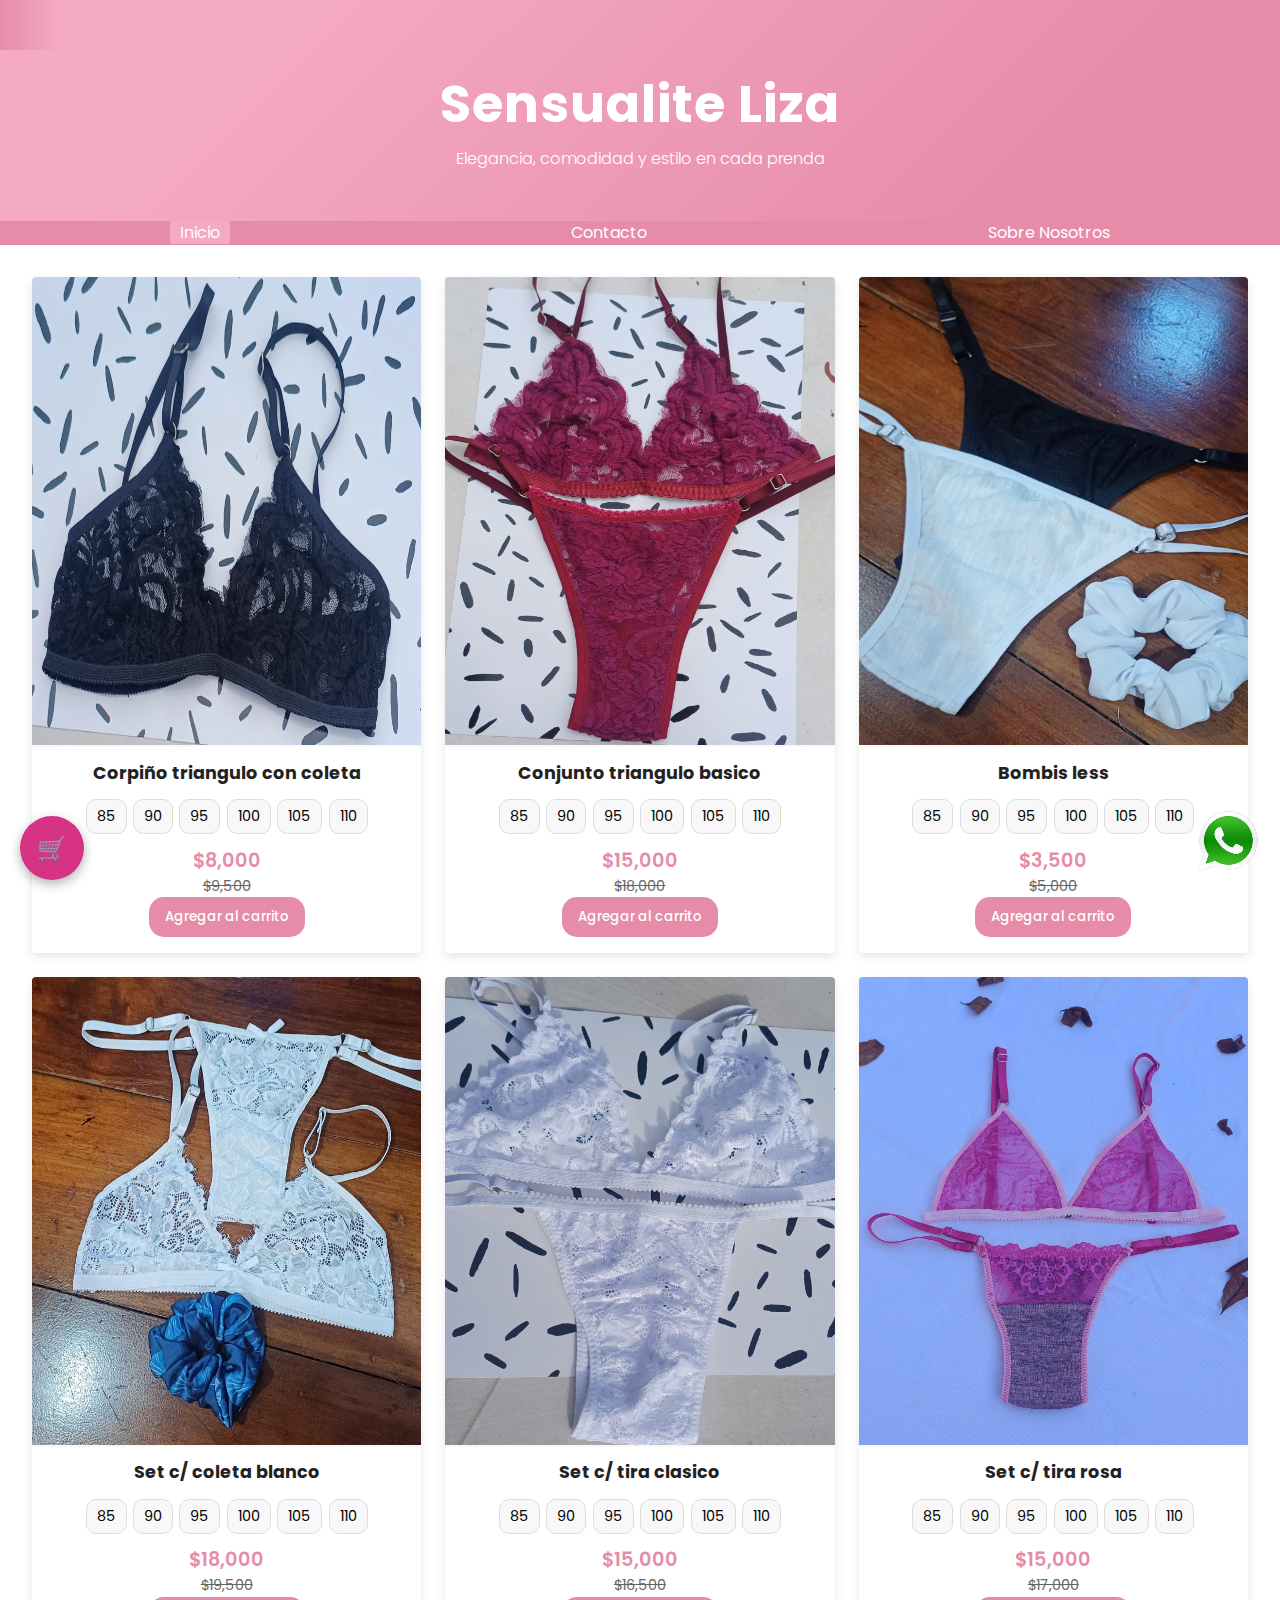
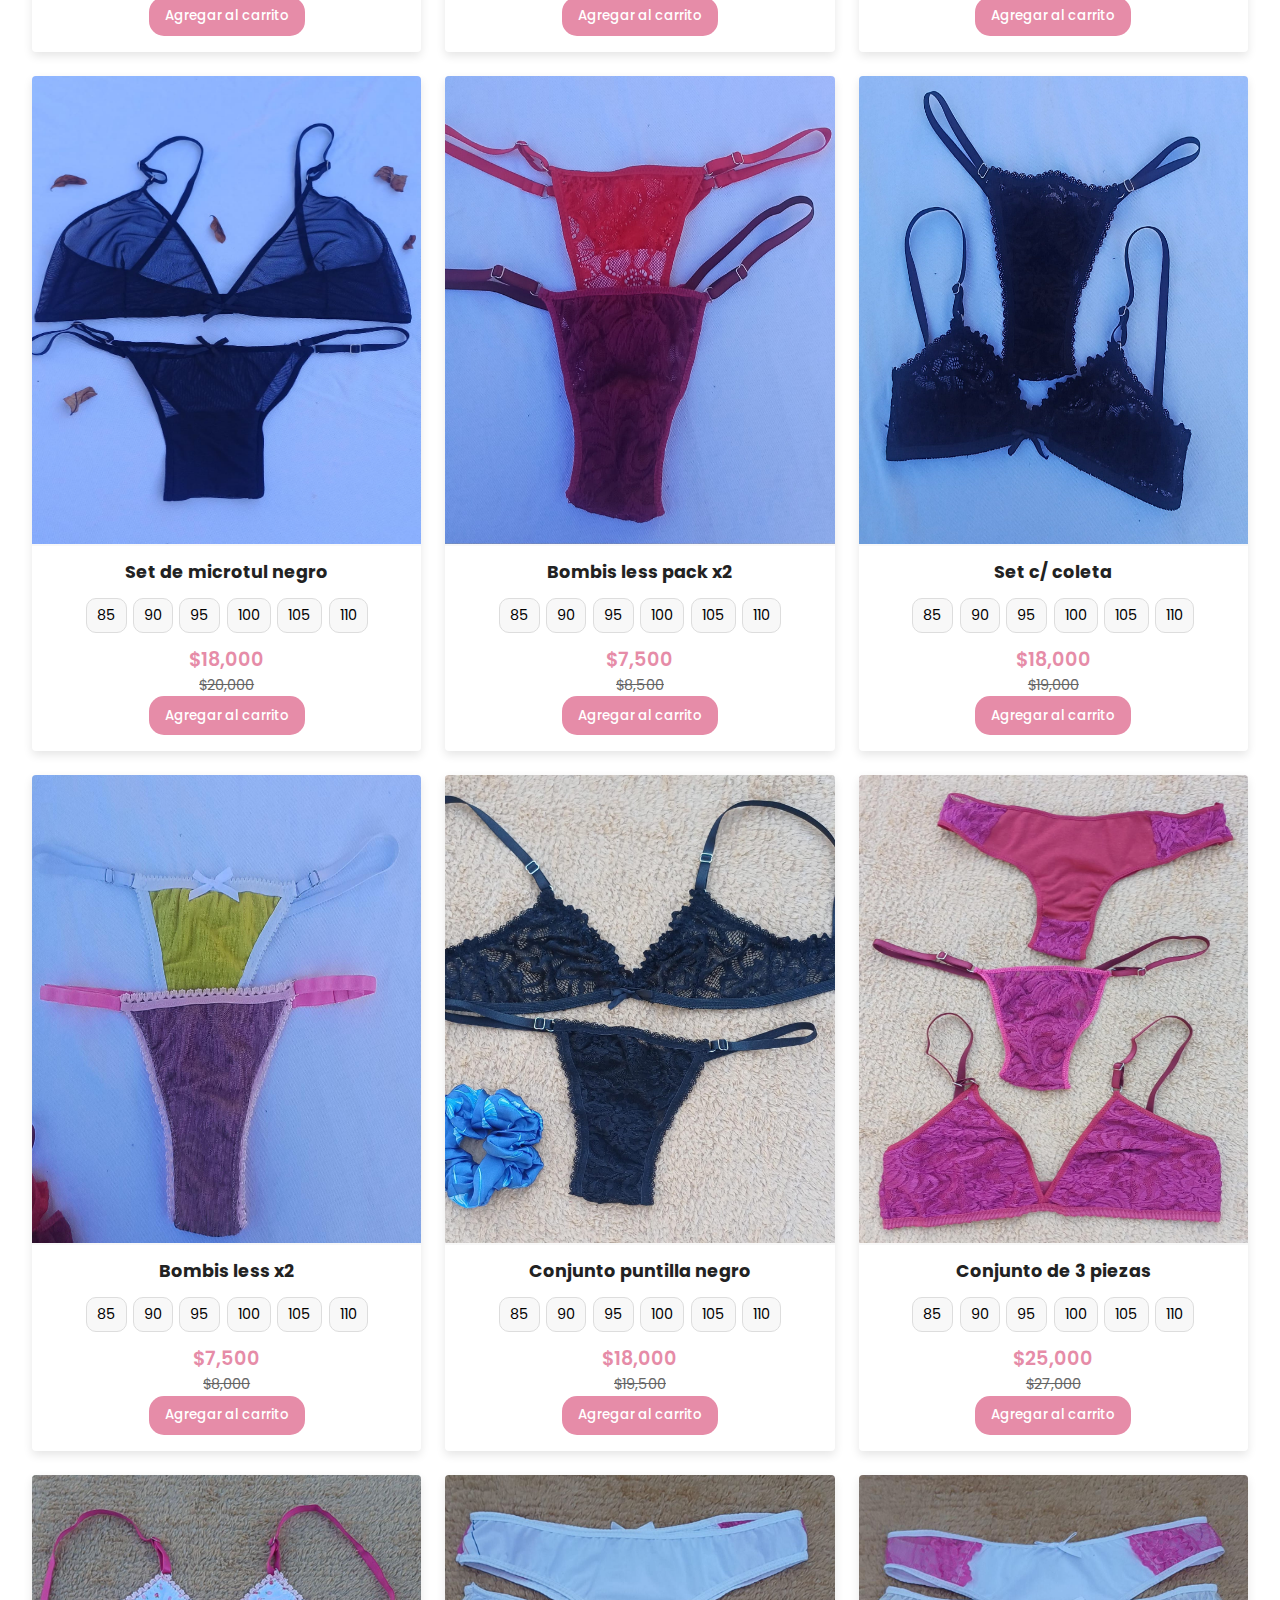
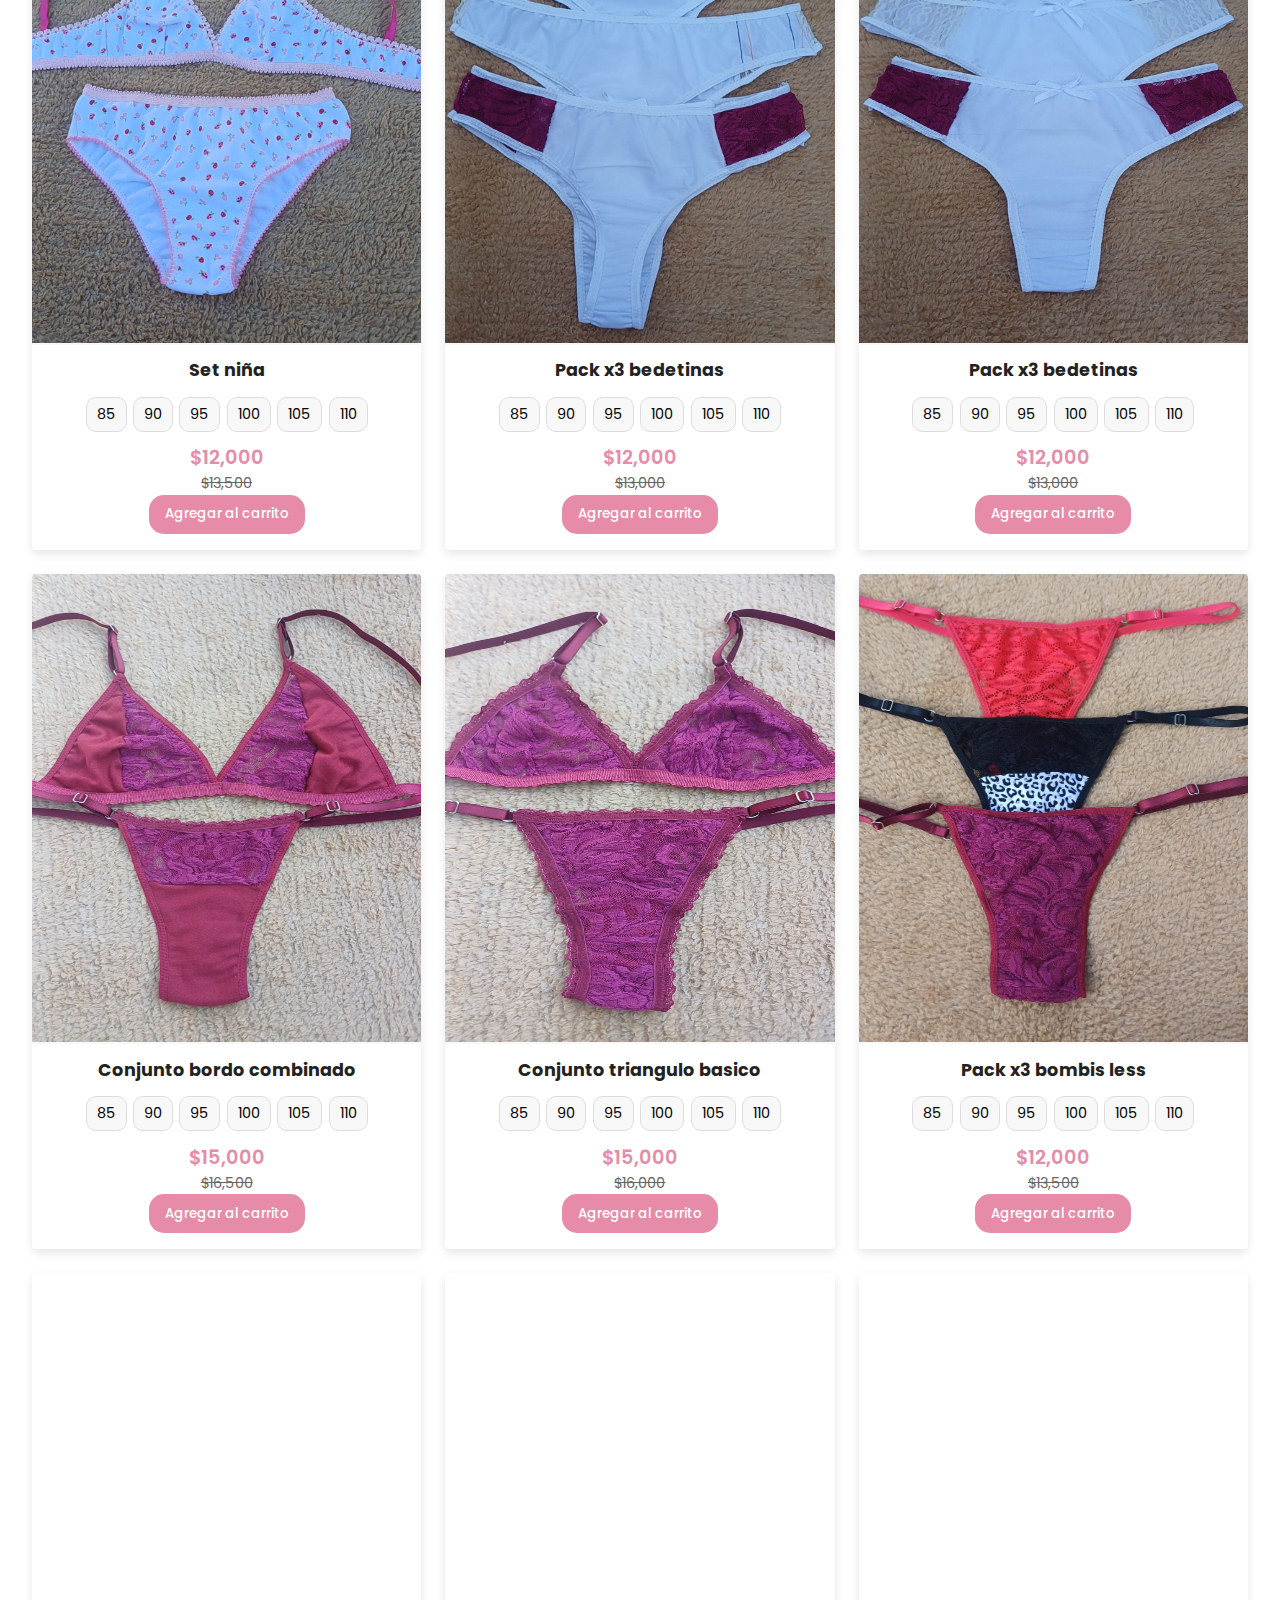
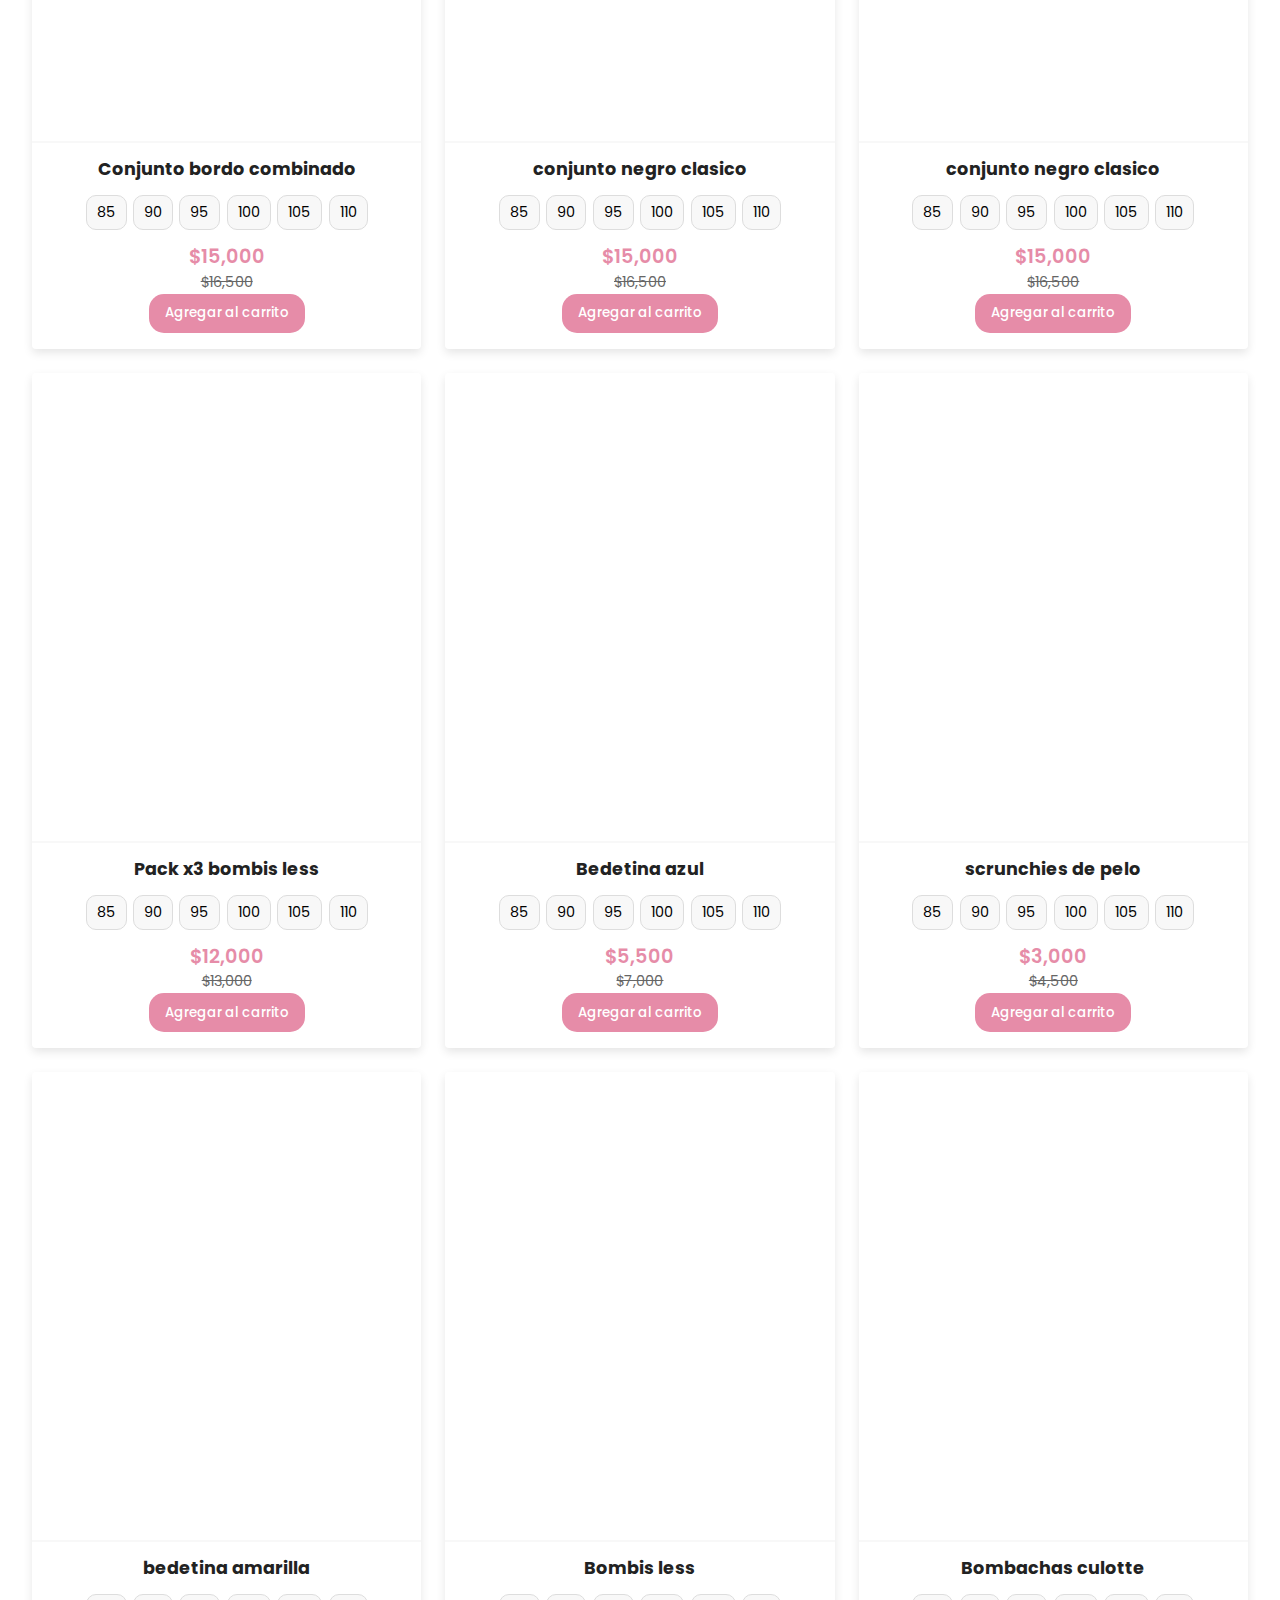
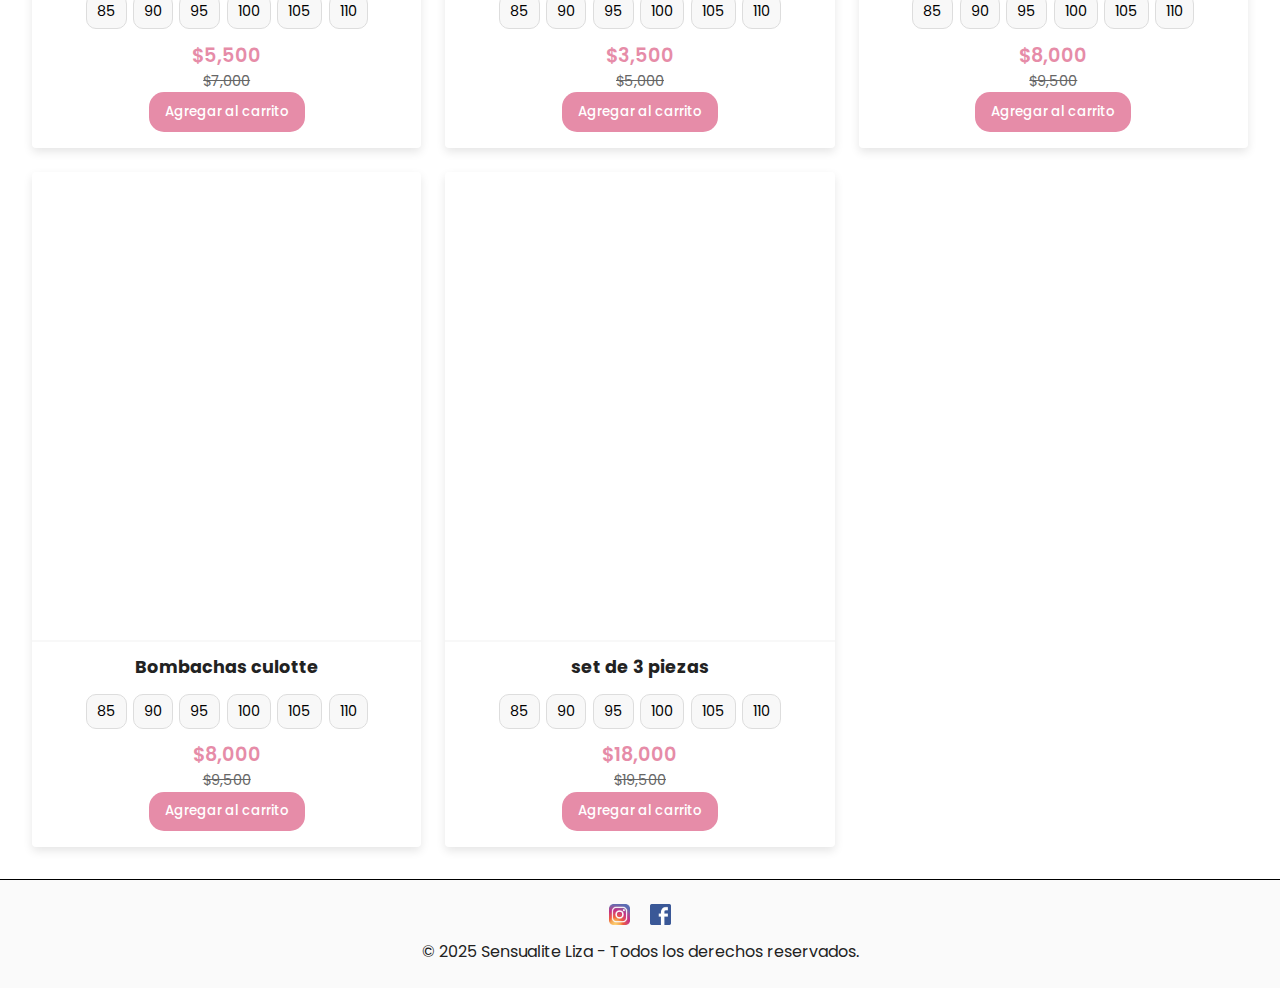
<file: index.html>
<!DOCTYPE html>
<html lang="es">
<head>
  <meta charset="UTF-8" />
  <meta name="viewport" content="width=device-width, initial-scale=1.0" />
  <meta name="description" content="Lencería femenina elegante, cómoda y sensual. Descubrí conjuntos exclusivos, encaje de calidad y promociones especiales.">
  <meta name="keywords" content="lencería, conjuntos, ropa interior, encaje, mujeres, sexy, puntilla, LizLenceria, Argentina">
  <meta name="author" content="LizLenceria">
  <meta property="og:title" content="LizLenceria - Conjuntos de Lencería Exclusivos">
  <meta property="og:description" content="Conjuntos de lencería únicos, elegantes y cómodos. Envíos a todo el país.">
  <meta property="og:image" content="assets/img1.png">
  <meta property="og:type" content="website">
  <meta name="robots" content="index, follow">
  <title>Sensualite Liz</title>
  <meta name="description" content="Somos fabricantes de lencería artesanal y bikinis a medida. Prendas exclusivas, talles personalizados desde el 85, diseños únicos y envíos a todo el país. Calidad, estilo y comodidad en cada detalle.">
  <link rel="stylesheet" href="./css/styles.css">
  <link rel="icon" href="./logolenceria.ico" type="image/png">
  
  <!-- META SEO GENERAL -->
  <meta name="description" content="Fabricamos lencería artesanal y bikinis a medida. Diseños exclusivos, talles personalizados desde el 85, calidad y confort. Envíos a todo el país.">
  <meta name="keywords" content="lencería artesanal, bikinis a medida, ropa interior personalizada, fabricantes de lencería, talles grandes, talles personalizados, ropa interior femenina, venta online de lencería, bikinis Argentina">
  <meta name="robots" content="index, follow">

  <!-- OPEN GRAPH (para redes sociales) -->
  <meta property="og:title" content="Lencería artesanal y bikinis a medida | Fabricantes exclusivos">
  <meta property="og:description" content="Somos fabricantes de lencería y bikinis personalizados, con talles a medida y envíos a todo el país. Diseños únicos, calidad y estilo.">
  <meta property="og:image" content="">
  <meta property="og:url" content="">
  <meta property="og:type" content="website">
  <meta property="og:locale" content="es_AR">
  
  <!-- TWITTER CARD -->
  <meta name="twitter:card" content="summary_large_image">
  <meta name="twitter:title" content="Lencería artesanal y bikinis a medida | Fabricantes exclusivos">
  <meta name="twitter:description" content="Lencería y bikinis a medida, talles personalizados y envíos a todo el país. Prendas únicas y exclusivas.">
  <meta name="twitter:image" content="">

</head>
<body>

  <header>
    <p class="carrusel" id="carrusel">
      <span> ¡ Compra mínima $30.000 ! 🚚 Envíos a todo el país 🇦🇷 ¡ Compra mínima $30.000 ! 🚚 Envíos a todo el país 🇦🇷 ¡ Compra mínima $30.000 ! 🚚 Envíos a todo el país 🇦🇷</span>
    </p>
    <h1>Sensualite Liza</h1>
    <p class="slogan">Elegancia, comodidad y estilo en cada prenda</p>
    
    <div class="navbarNav">
            <ul class="navbar-nav">
              <li class="nav-item">
                <a href="index.html" class="active">Inicio</a>
              </li>
              <li class="nav-item">
                <a href="./pages/contacto.html">Contacto</a>
              </li>
              <li class="nav-item">
                <a href="./pages/sobrenosotros.html">Sobre Nosotros</a>
              </li>
            </ul>
    </div>
  </header>

  <main>
    <section class="galeria" id="galeria">
      <!-- Productos generados dinámicamente -->
    </section>
  </main>

  <!-- Modal / Lightbox -->
<div id="lightbox" class="lightbox">
  <span class="cerrar">&times;</span>
  <img class="lightbox-img" id="lightbox-img" alt="Imagen ampliada">
</div>


  <footer>
    <div class="footer-links">
      <a href="https://www.instagram.com/liza.ventas?igsh=bHFldnB3dDNsbWlu" target="_blank" rel="noopener noreferrer">
        <img class="instagram redes" src="./assets/instagram.png" alt="instagram">
      </a>
      <a href="https://www.facebook.com/share/1BhSEX78n6/" target="_blank" rel="noopener noreferrer">
        <img class="facebook redes" src="./assets/facebook.png" alt="facebook">
      </a>
    </div>
    <p>&copy; 2025 Sensualite Liza - Todos los derechos reservados.</p>
  </footer>

  <!-- Botón flotante WhatsApp -->
  <a href="https://wa.me/+5491128506149" class="whatsapp-float" target="_blank" aria-label="Chat por WhatsApp con LizLenceria">
    <img src="./assets/whatsapp.png" alt="WhatsApp">
  </a>

  <!-- Ventana del carrito -->
<div id="carrito" class="carrito oculto">
  <h2>🛍️ Tu pedido</h2>
  <ul id="lista-carrito"></ul>
  
  <div class="carrito-total">
    <p>Total: <span id="total">$0</span></p>
  </div>

  <div class="carrito-opciones">
    <button id="vaciar-carrito" class="btn-vaciar">Vaciar</button>
    <button id="confirmar-pedido" class="btn-confirmar">Confirmar pedido</button>
  </div>

  <span id="cerrar-carrito" class="cerrar-carrito">&times;</span>
</div>

<!-- Ventana de confirmación -->
<div id="ventana-confirmacion" class="carrito oculto">
  <h2>💳 Confirmar pedido</h2>
  
  <div class="resumen-pedido" id="resumen-pedido"></div>
  
  <label for="nombre">Nombre y apellido:</label>
  <input type="text" id="nombre" placeholder="Tu nombre completo">

  <label for="telefono">WhatsApp:</label>
  <input type="text" id="telefono" placeholder="Ej: 11 2345-6789">

  <p>Forma de pago:</p>
  <div class="formas-pago">
    <button class="pago-btn" data-pago="Efectivo">💵 Efectivo</button>
    <button class="pago-btn" data-pago="Transferencia">🏦 Transferencia</button>
    <button class="pago-btn" data-pago="Tarjeta">💳 Tarjeta</button>
    <button class="pago-btn" data-pago="MercadoPago">📱 Mercado Pago</button>
  </div>

  <div class="confirmacion-botones">
    <button id="enviar-pedido" class="btn-confirmar">Enviar pedido</button>
    <button id="cancelar-pedido" class="btn-vaciar">Cancelar</button>
  </div>

  <span id="cerrar-confirmacion" class="cerrar-carrito">&times;</span>
</div>

<!-- Mensaje de confirmación -->
<div id="mensaje-confirmacion" class="mensaje-confirmacion oculto">
  ✅ ¡Pedido confirmado! Te contactaremos por WhatsApp 📲
</div>

<!-- Botón flotante para abrir el carrito -->
<button id="abrir-carrito" class="boton-carrito">
  🛒
</button>


  <script src="./js/scripts.js"></script>
</body>
</html>
</file>
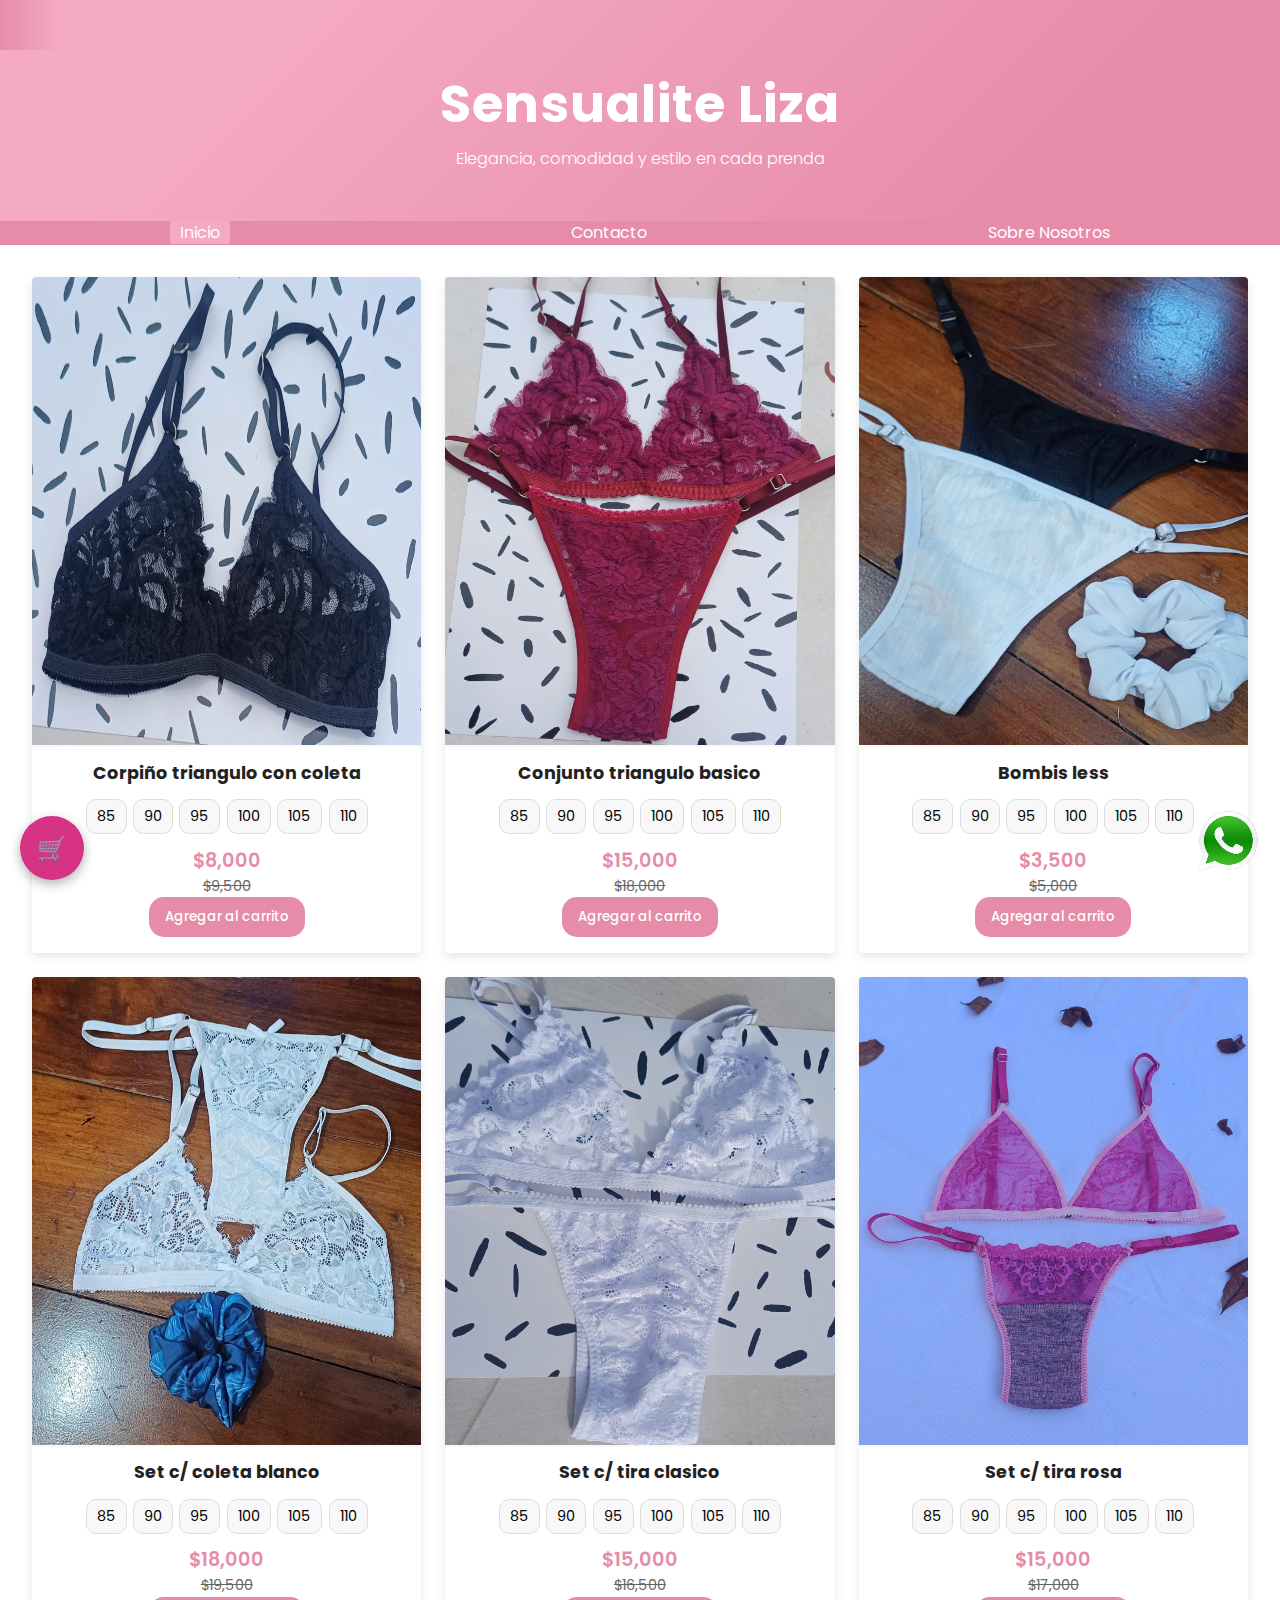
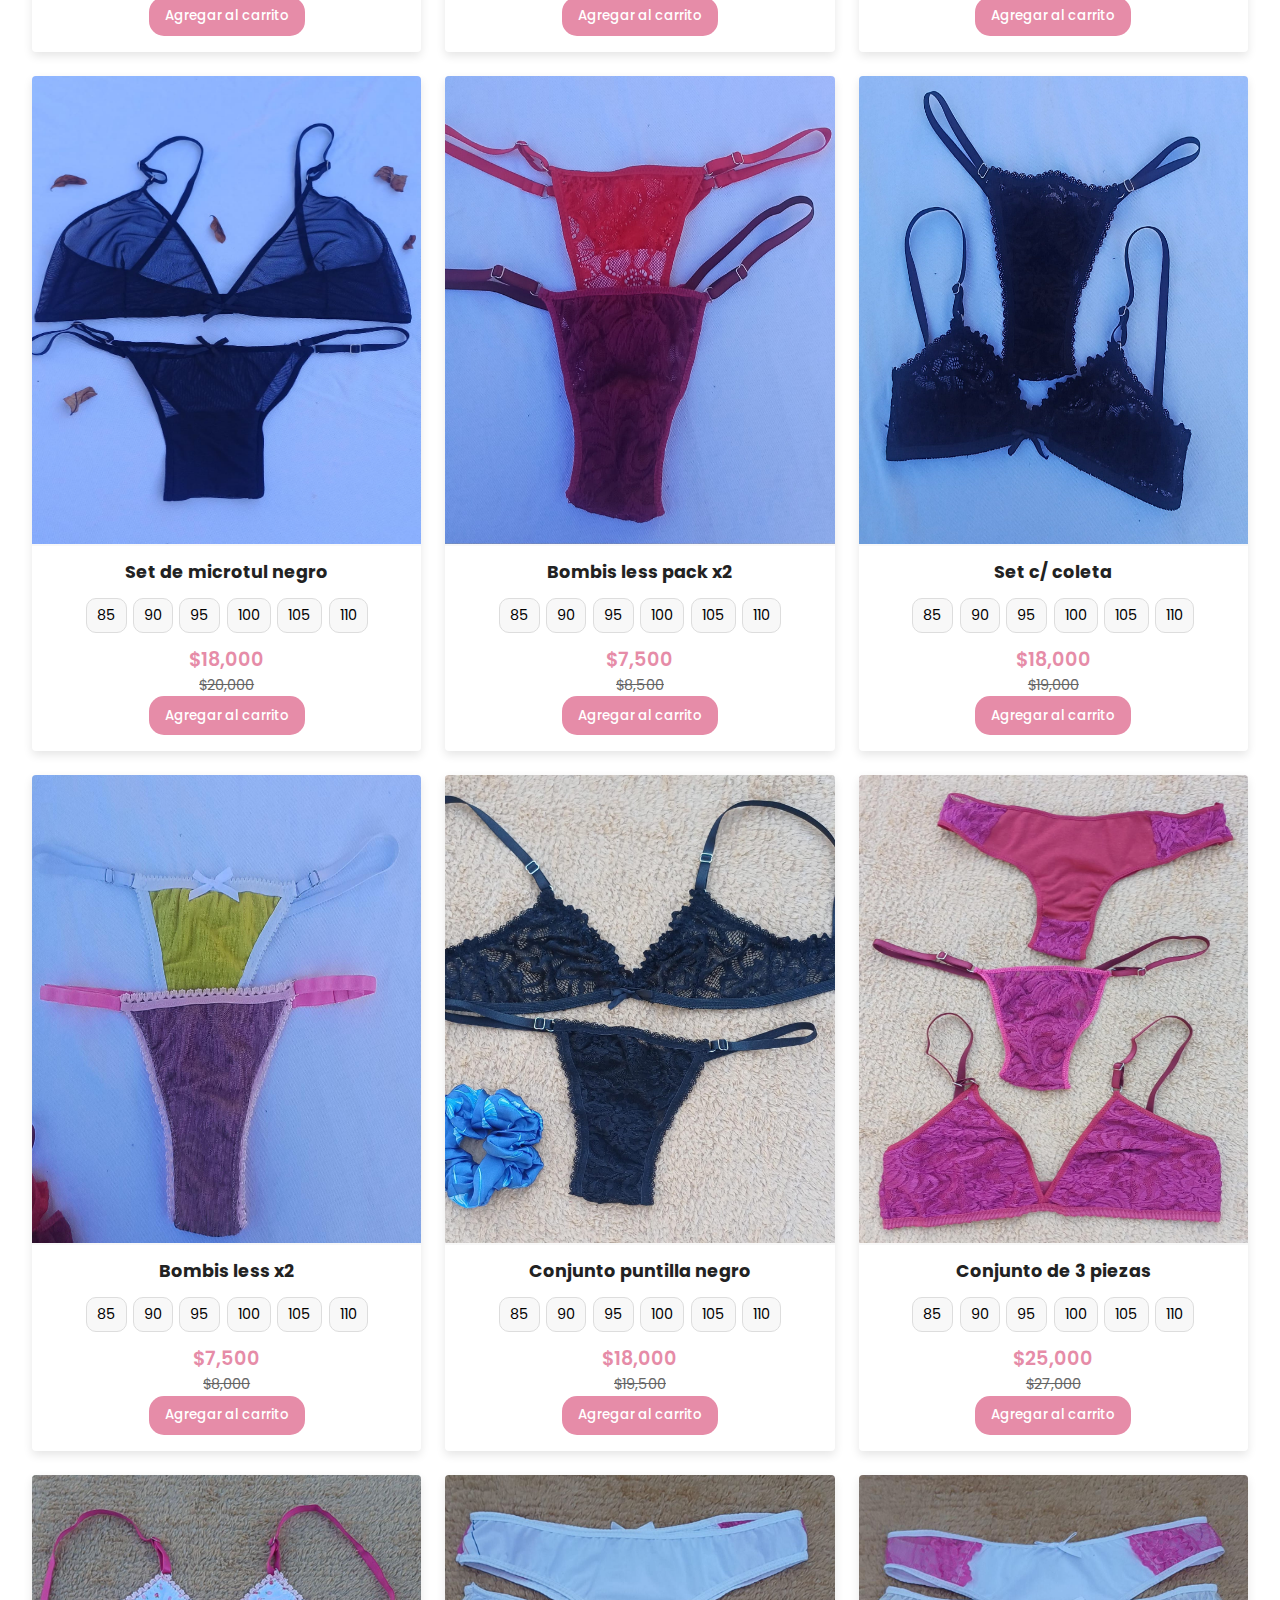
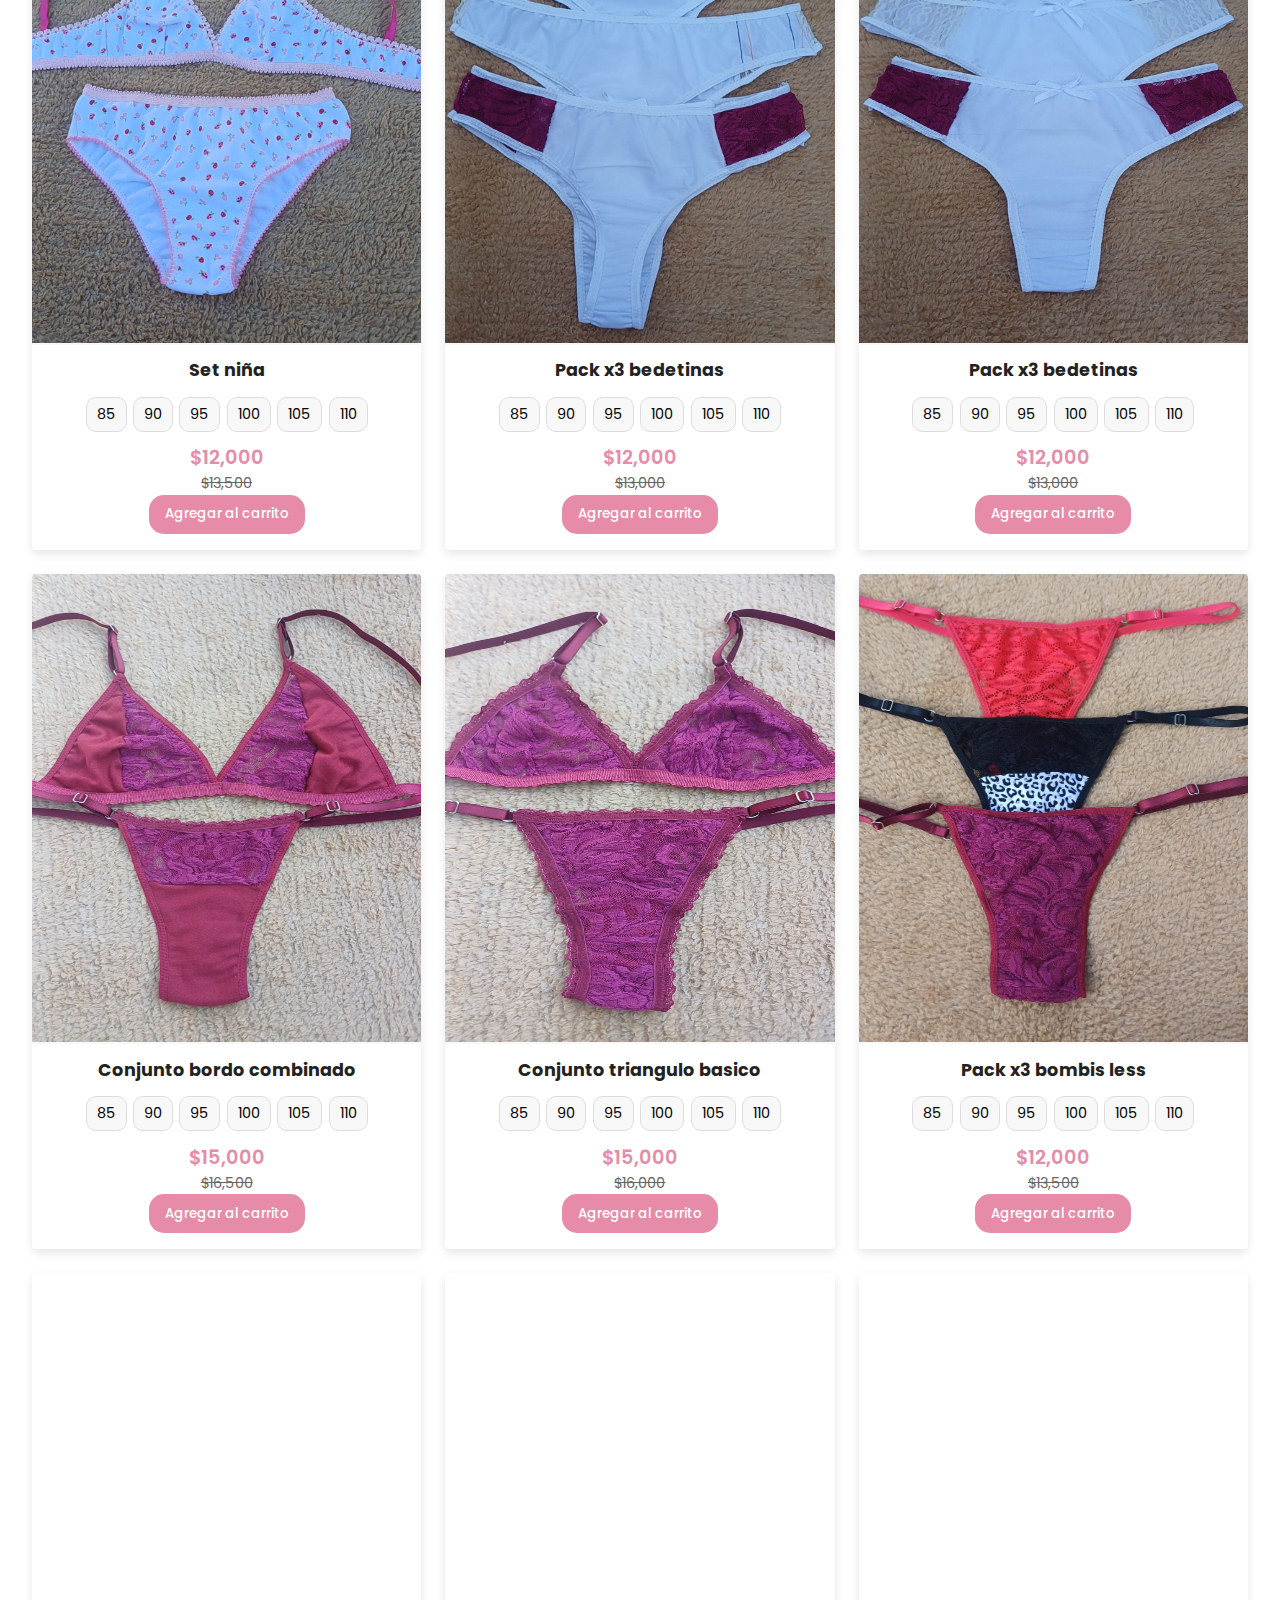
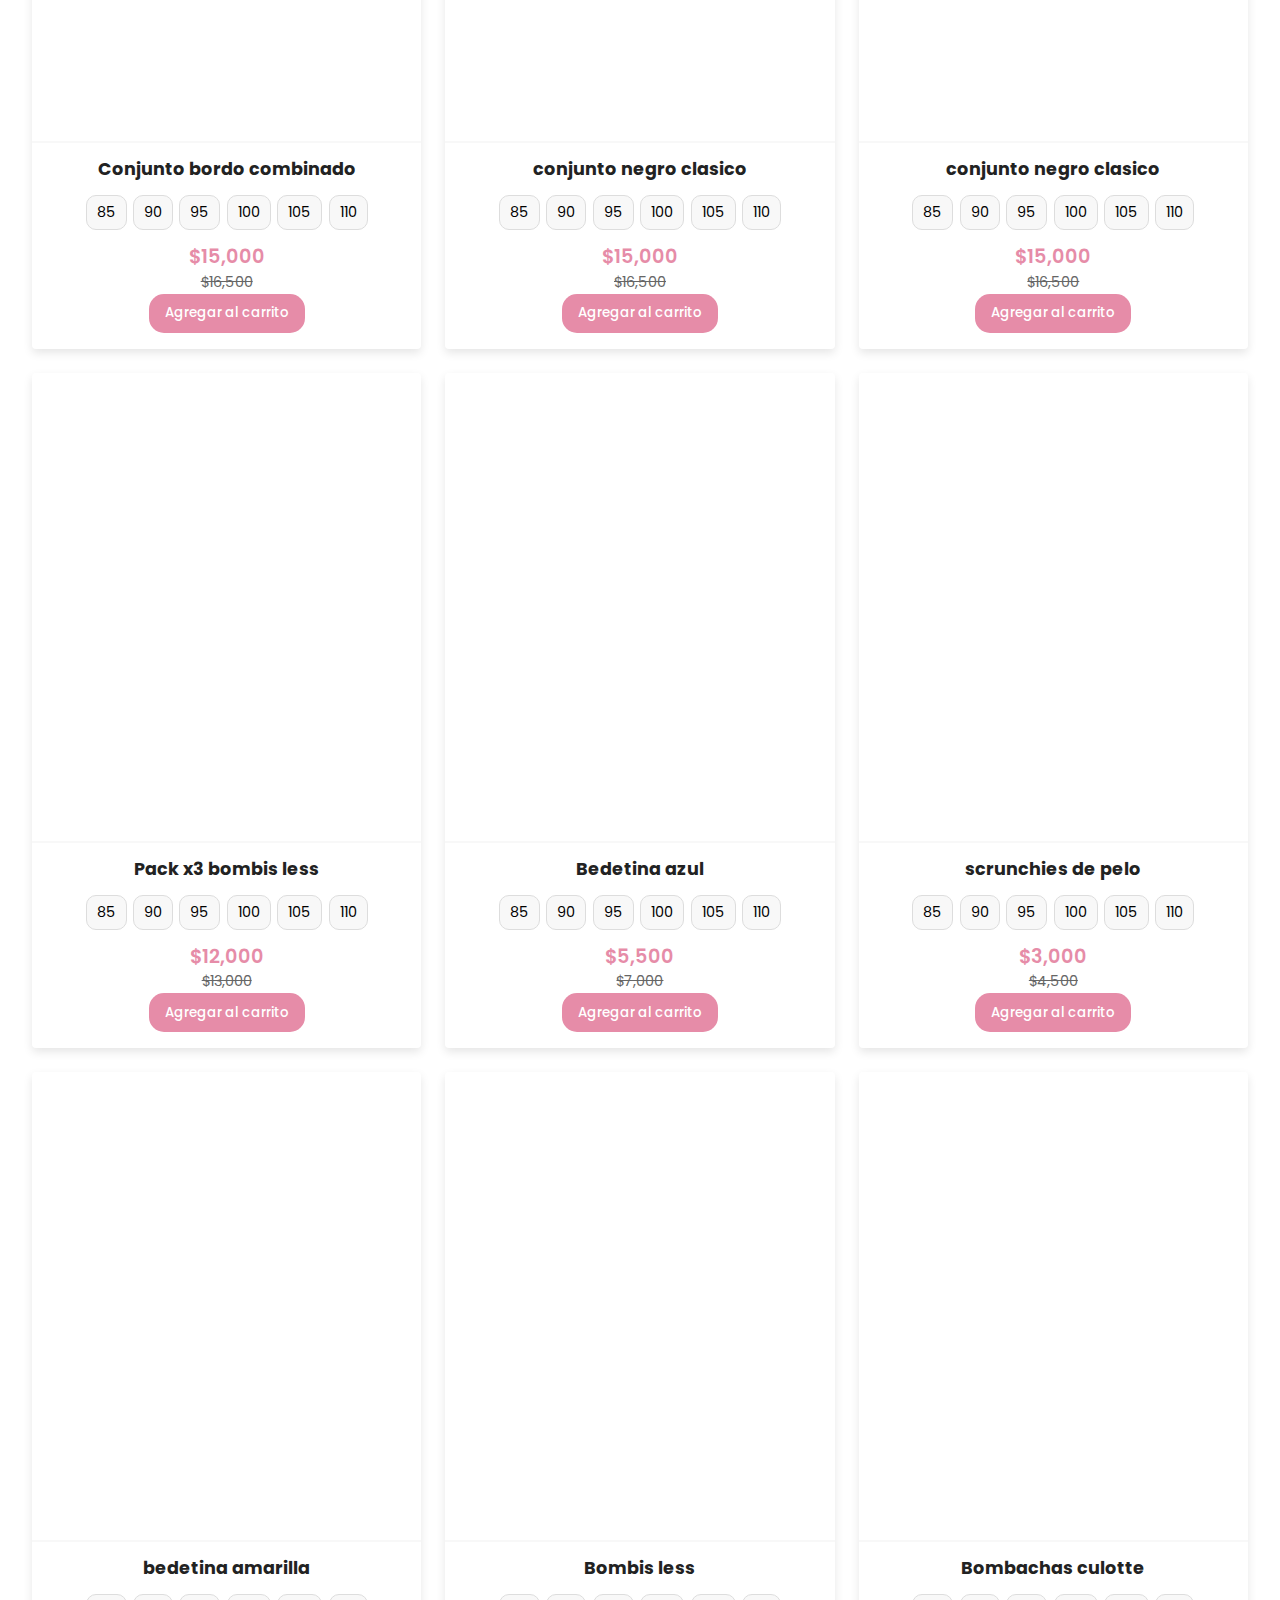
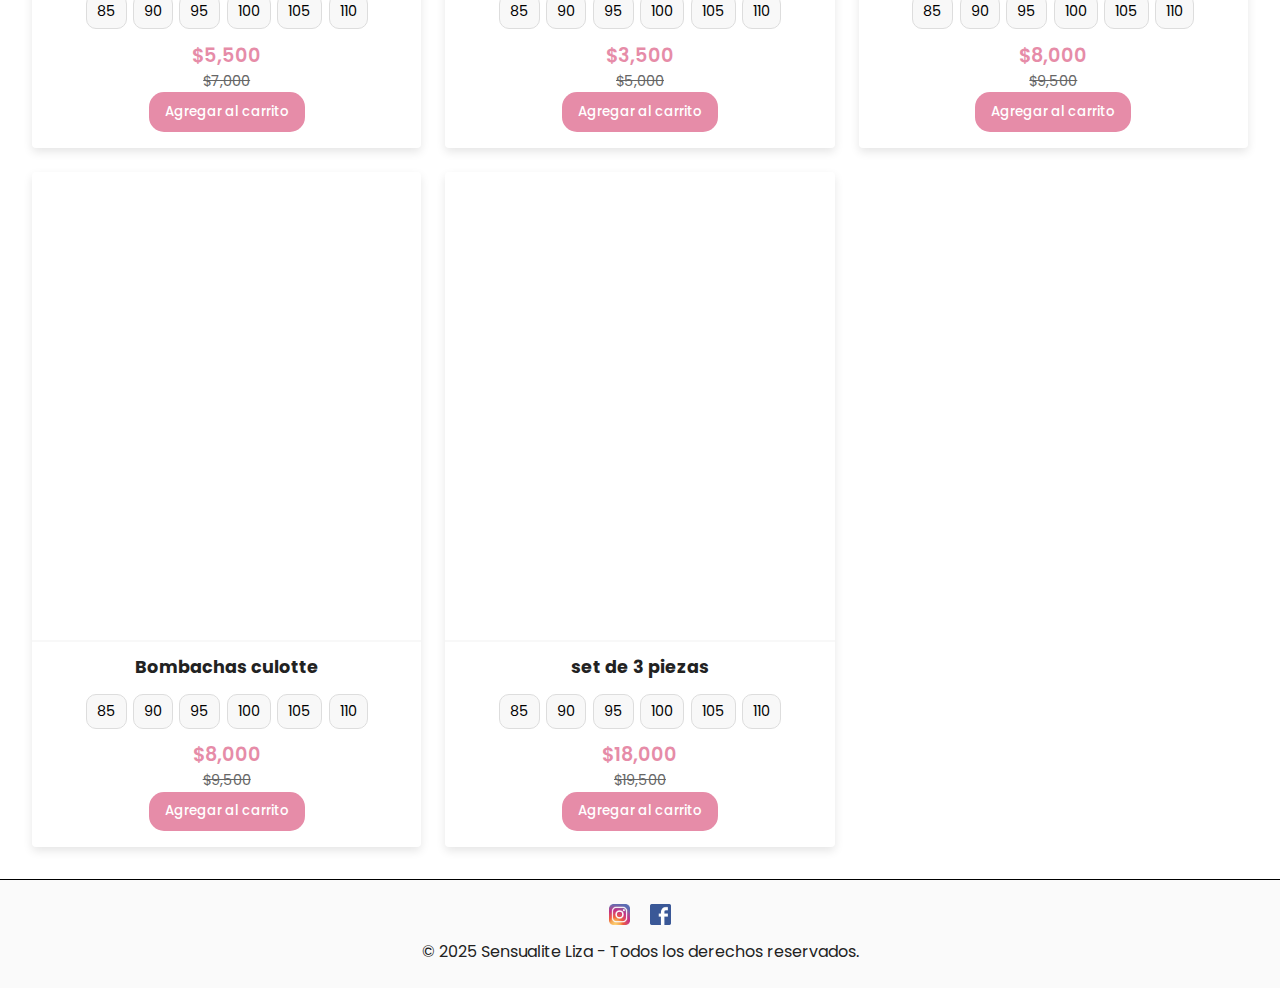
<file: pages/index.html>
<!DOCTYPE html>
<html lang="es">
<head>
  <meta charset="UTF-8" />
  <meta name="viewport" content="width=device-width, initial-scale=1.0" />
  <meta name="description" content="Lencería femenina elegante, cómoda y sensual. Descubrí conjuntos exclusivos, encaje de calidad y promociones especiales.">
  <meta name="keywords" content="lencería, conjuntos, ropa interior, encaje, mujeres, sexy, puntilla, LizLenceria, Argentina">
  <meta name="author" content="LizLenceria">
  <meta property="og:title" content="LizLenceria - Conjuntos de Lencería Exclusivos">
  <meta property="og:description" content="Conjuntos de lencería únicos, elegantes y cómodos. Envíos a todo el país.">
  <meta property="og:image" content="assets/img1.png">
  <meta property="og:type" content="website">
  <meta name="robots" content="index, follow">
  <title>Sensualite Liz</title>
  <meta name="description" content="Somos fabricantes de lencería artesanal y bikinis a medida. Prendas exclusivas, talles personalizados desde el 85, diseños únicos y envíos a todo el país. Calidad, estilo y comodidad en cada detalle.">
  <link rel="stylesheet" href="../css/styles.css" />
  <link rel="icon" href="../logolenceria.ico" type="image/png">

  <!-- META SEO GENERAL -->
  <meta name="description" content="Fabricamos lencería artesanal y bikinis a medida. Diseños exclusivos, talles personalizados desde el 85, calidad y confort. Envíos a todo el país.">
  <meta name="keywords" content="lencería artesanal, bikinis a medida, ropa interior personalizada, fabricantes de lencería, talles grandes, talles personalizados, ropa interior femenina, venta online de lencería, bikinis Argentina">
  <meta name="robots" content="index, follow">

  <!-- OPEN GRAPH (para redes sociales) -->
  <meta property="og:title" content="Lencería artesanal y bikinis a medida | Fabricantes exclusivos">
  <meta property="og:description" content="Somos fabricantes de lencería y bikinis personalizados, con talles a medida y envíos a todo el país. Diseños únicos, calidad y estilo.">
  <meta property="og:image" content="https://tusitio.com/imagenes/portada-lenceria.jpg"> <!-- Cambiá esta URL por una imagen de tu web -->
  <meta property="og:url" content="https://tusitio.com">
  <meta property="og:type" content="website">
  <meta property="og:locale" content="es_AR">
  
  <!-- TWITTER CARD -->
  <meta name="twitter:card" content="summary_large_image">
  <meta name="twitter:title" content="Lencería artesanal y bikinis a medida | Fabricantes exclusivos">
  <meta name="twitter:description" content="Lencería y bikinis a medida, talles personalizados y envíos a todo el país. Prendas únicas y exclusivas.">
  <meta name="twitter:image" content="https://tusitio.com/imagenes/portada-lenceria.jpg"> <!-- misma imagen o una adaptada -->

</head>
<body>

  <header>
    <p class="carrusel" id="carrusel">
      <span> ¡ Compra mínima $30.000 ! 🚚 Envíos a todo el país 🇦🇷 ¡ Compra mínima $30.000 ! 🚚 Envíos a todo el país 🇦🇷 ¡ Compra mínima $30.000 ! 🚚 Envíos a todo el país 🇦🇷</span>
    </p>
    <h1>Sensualite Liza</h1>
    <p class="slogan">Elegancia, comodidad y estilo en cada prenda</p>
    
    <div class="navbarNav">
            <ul class="navbar-nav">
              <li class="nav-item">
                <a href=".html" class="active">Inicio</a>
              </li>
              <li class="nav-item">
                <a href="contacto.html">Contacto</a>
              </li>
              <li class="nav-item">
                <a href="sobrenosotros.html">Sobre Nosotros</a>
              </li>
            </ul>
    </div>
  </header>

  <main>
    <section class="galeria" id="galeria">
      <!-- Productos generados dinámicamente -->
    </section>
  </main>

  <!-- Modal / Lightbox -->
<div id="lightbox" class="lightbox">
  <span class="cerrar">&times;</span>
  <img class="lightbox-img" id="lightbox-img" alt="Imagen ampliada">
</div>


  <footer>
    <div class="footer-links">
      <a href="https://www.instagram.com/liza.ventas?igsh=bHFldnB3dDNsbWlu" target="_blank" rel="noopener noreferrer">
        <img class="instagram redes" src="../assets/instagram.png" alt="instagram">
      </a>
      <a href="https://www.facebook.com/share/1BhSEX78n6/" target="_blank" rel="noopener noreferrer">
        <img class="facebook redes" src="../assets/facebook.png" alt="facebook">
      </a>
    </div>
    <p>&copy; 2025 Sensualite Liza - Todos los derechos reservados.</p>
  </footer>

  <!-- Botón flotante WhatsApp -->
  <a href="https://wa.me/+5491128506149" class="whatsapp-float" target="_blank" aria-label="Chat por WhatsApp con LizLenceria">
    <img src="../assets/whatsapp.png" alt="WhatsApp">
  </a>

  <!-- Ventana del carrito -->
<div id="carrito" class="carrito oculto">
  <h2>🛍️ Tu pedido</h2>
  <ul id="lista-carrito"></ul>
  
  <div class="carrito-total">
    <p>Total: <span id="total">$0</span></p>
  </div>

  <div class="carrito-opciones">
    <button id="vaciar-carrito" class="btn-vaciar">Vaciar</button>
    <button id="confirmar-pedido" class="btn-confirmar">Confirmar pedido</button>
  </div>

  <span id="cerrar-carrito" class="cerrar-carrito">&times;</span>
</div>

<!-- Ventana de confirmación -->
<div id="ventana-confirmacion" class="carrito oculto">
  <h2>💳 Confirmar pedido</h2>
  
  <div class="resumen-pedido" id="resumen-pedido"></div>
  
  <label for="nombre">Nombre y apellido:</label>
  <input type="text" id="nombre" placeholder="Tu nombre completo">

  <label for="telefono">WhatsApp:</label>
  <input type="text" id="telefono" placeholder="Ej: 11 2345-6789">

  <p>Forma de pago:</p>
  <div class="formas-pago">
    <button class="pago-btn" data-pago="Efectivo">💵 Efectivo</button>
    <button class="pago-btn" data-pago="Transferencia">🏦 Transferencia</button>
    <button class="pago-btn" data-pago="Tarjeta">💳 Tarjeta</button>
    <button class="pago-btn" data-pago="MercadoPago">📱 Mercado Pago</button>
  </div>

  <div class="confirmacion-botones">
    <button id="enviar-pedido" class="btn-confirmar">Enviar pedido</button>
    <button id="cancelar-pedido" class="btn-vaciar">Cancelar</button>
  </div>

  <span id="cerrar-confirmacion" class="cerrar-carrito">&times;</span>
</div>

<!-- Mensaje de confirmación -->
<div id="mensaje-confirmacion" class="mensaje-confirmacion oculto">
  ✅ ¡Pedido confirmado! Te contactaremos por WhatsApp 📲
</div>

<!-- Botón flotante para abrir el carrito -->
<button id="abrir-carrito" class="boton-carrito">
  🛒
</button>


  <script src="../js/scripts.js"></script>
</body>
</html>
</file>
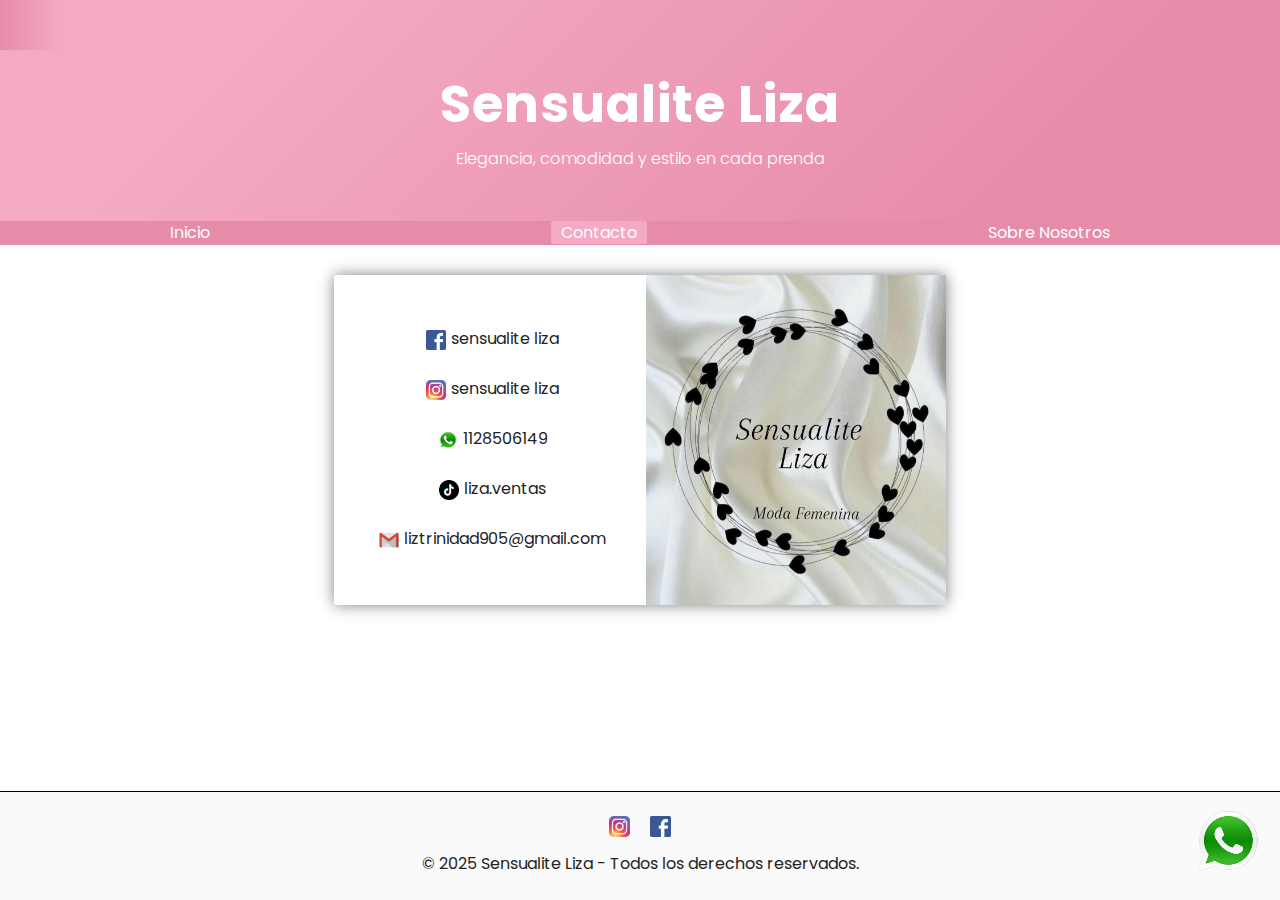
<file: pages/contacto.html>
<!DOCTYPE html>
<html lang="es">
<head>
  <meta charset="UTF-8" />
  <meta name="viewport" content="width=device-width, initial-scale=1.0" />
  <meta name="description" content="Lencería femenina elegante, cómoda y sensual. Descubrí conjuntos exclusivos, encaje de calidad y promociones especiales.">
  <meta name="keywords" content="lencería, conjuntos, ropa interior, encaje, mujeres, sexy, puntilla, LizLenceria, Argentina">
  <meta name="author" content="LizLenceria">
  <meta property="og:title" content="LizLenceria - Conjuntos de Lencería Exclusivos">
  <meta property="og:description" content="Conjuntos de lencería únicos, elegantes y cómodos. Envíos a todo el país.">
  <meta property="og:image" content="assets/img1.png">
  <meta property="og:type" content="website">
  <meta name="robots" content="index, follow">
  <title>Sensualite Liz</title>
  <meta name="description" content="Somos fabricantes de lencería artesanal y bikinis a medida. Prendas exclusivas, talles personalizados desde el 85, diseños únicos y envíos a todo el país. Calidad, estilo y comodidad en cada detalle.">
  <link rel="stylesheet" href="../css/styles.css" />
  <link rel="icon" href="../logolenceria.ico" type="image/png">

  <!-- META SEO GENERAL -->
  <meta name="description" content="Fabricamos lencería artesanal y bikinis a medida. Diseños exclusivos, talles personalizados desde el 85, calidad y confort. Envíos a todo el país.">
  <meta name="keywords" content="lencería artesanal, bikinis a medida, ropa interior personalizada, fabricantes de lencería, talles grandes, talles personalizados, ropa interior femenina, venta online de lencería, bikinis Argentina">
  <meta name="robots" content="index, follow">

  <!-- OPEN GRAPH (para redes sociales) -->
  <meta property="og:title" content="Lencería artesanal y bikinis a medida | Fabricantes exclusivos">
  <meta property="og:description" content="Somos fabricantes de lencería y bikinis personalizados, con talles a medida y envíos a todo el país. Diseños únicos, calidad y estilo.">
  <meta property="og:image" content="https://tusitio.com/imagenes/portada-lenceria.jpg"> <!-- Cambiá esta URL por una imagen de tu web -->
  <meta property="og:url" content="https://tusitio.com">
  <meta property="og:type" content="website">
  <meta property="og:locale" content="es_AR">
  
  <!-- TWITTER CARD -->
  <meta name="twitter:card" content="summary_large_image">
  <meta name="twitter:title" content="Lencería artesanal y bikinis a medida | Fabricantes exclusivos">
  <meta name="twitter:description" content="Lencería y bikinis a medida, talles personalizados y envíos a todo el país. Prendas únicas y exclusivas.">
  <meta name="twitter:image" content="https://tusitio.com/imagenes/portada-lenceria.jpg"> <!-- misma imagen o una adaptada -->

</head>
<body>

  <header>
    <p class="carrusel" id="carrusel">
      <span> ¡ Compra mínima $30.000 ! 🚚 Envíos a todo el país 🇦🇷 ¡ Compra mínima $30.000 ! 🚚 Envíos a todo el país 🇦🇷 ¡ Compra mínima $30.000 ! 🚚 Envíos a todo el país 🇦🇷</span>
    </p>
    <h1>Sensualite Liza</h1>
    <p class="slogan">Elegancia, comodidad y estilo en cada prenda</p>
    
    <div class="navbarNav">
            <ul class="navbar-nav">
              <li class="nav-item">
                <a href=".html">Inicio</a>
              </li>
              <li class="nav-item">
                <a href="contacto.html" class="active">Contacto</a>
              </li>
              <li class="nav-item">
                <a href="sobrenosotros.html">Sobre Nosotros</a>
              </li>
            </ul>
    </div>
  </header>

  <section class="contacto">
	<div class="contacto-1">	
		<div class="contactos">
			<ul class="contactos-lista">       
				<li><img class="listaPng" src="../assets/facebook.png" alt="imagen logo facebook">sensualite liza</li>       
				<li><img class="listaPng" src="../assets/instagram.png" alt="imagen logo instagram">sensualite liza</li> 
				<li><img class="listaPng" src="../assets/whatsapp.png" alt="imagen logo whatsapp">1128506149</li>
				<li><img class="listaPng" src="../assets/tiktok.png" alt="imagen logo tiktok">liza.ventas</li>
                <li><img class="listaPng" src="../assets/gmail.png" alt="imagen logo gmail">liztrinidad905@gmail.com</li>
            </ul>      
		</div>
        <div class="contacto-img">
            <img class="imglogo" src="../assets/logolenceria.png" alt="logo lenceria sensualite liz">
		</div>
    </div>
  </section>

    <footer>
    <div class="footer-links">
      <a href="https://www.instagram.com/liza.ventas?igsh=bHFldnB3dDNsbWlu" target="_blank" rel="noopener noreferrer">
        <img class="instagram redes" src="../assets/instagram.png" alt="instagram">
      </a>
      <a href="https://www.facebook.com/share/1BhSEX78n6/" target="_blank" rel="noopener noreferrer">
        <img class="facebook redes" src="../assets/facebook.png" alt="facebook">
      </a>
    </div>
    <p>&copy; 2025 Sensualite Liza - Todos los derechos reservados.</p>
  </footer>

  <!-- Botón flotante WhatsApp -->
  <a href="https://wa.me/+5491128506149" class="whatsapp-float" target="_blank" aria-label="Chat por WhatsApp con LizLenceria">
    <img src="../assets/whatsapp.png" alt="WhatsApp">
  </a>

</body>
</html>
</file>
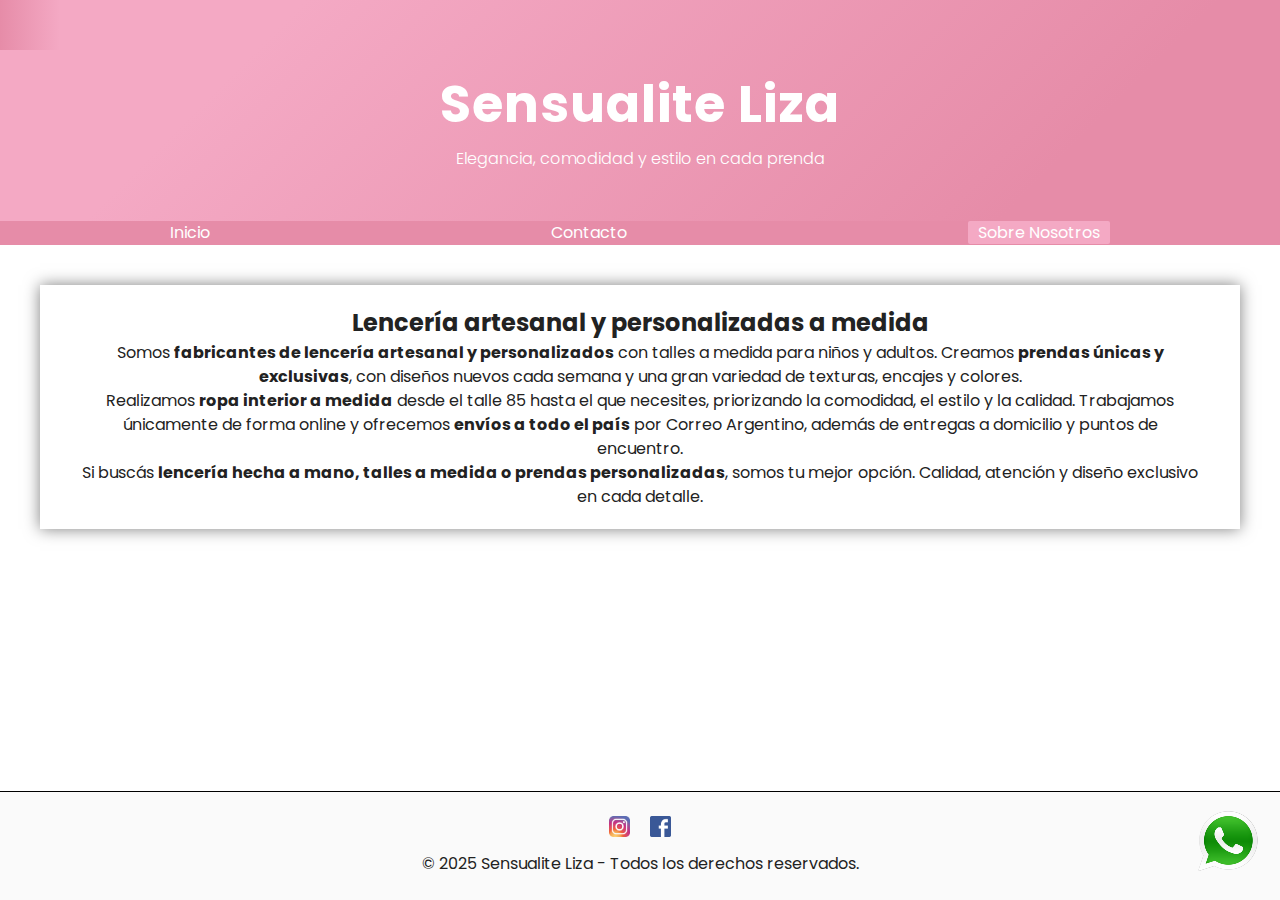
<file: pages/sobrenosotros.html>
<!DOCTYPE html>
<html lang="es">
<head>
  <meta charset="UTF-8" />
  <meta name="viewport" content="width=device-width, initial-scale=1.0" />
  <meta name="description" content="Lencería femenina elegante, cómoda y sensual. Descubrí conjuntos exclusivos, encaje de calidad y promociones especiales.">
  <meta name="keywords" content="lencería, conjuntos, ropa interior, encaje, mujeres, sexy, puntilla, LizLenceria, Argentina">
  <meta name="author" content="LizLenceria">
  <meta property="og:title" content="LizLenceria - Conjuntos de Lencería Exclusivos">
  <meta property="og:description" content="Conjuntos de lencería únicos, elegantes y cómodos. Envíos a todo el país.">
  <meta property="og:image" content="assets/img1.png">
  <meta property="og:type" content="website">
  <meta name="robots" content="index, follow">
  <title>Sensualite Liz</title>
  <meta name="description" content="Somos fabricantes de lencería artesanal y bikinis a medida. Prendas exclusivas, talles personalizados desde el 85, diseños únicos y envíos a todo el país. Calidad, estilo y comodidad en cada detalle.">
  <link rel="stylesheet" href="../css/styles.css" />
  <link rel="icon" href="../logolenceria.ico" type="image/png">

  <!-- META SEO GENERAL -->
  <meta name="description" content="Fabricamos lencería artesanal y bikinis a medida. Diseños exclusivos, talles personalizados desde el 85, calidad y confort. Envíos a todo el país.">
  <meta name="keywords" content="lencería artesanal, bikinis a medida, ropa interior personalizada, fabricantes de lencería, talles grandes, talles personalizados, ropa interior femenina, venta online de lencería, bikinis Argentina">
  <meta name="robots" content="index, follow">
  
  <!-- OPEN GRAPH (para redes sociales) -->
  <meta property="og:title" content="Lencería artesanal y bikinis a medida | Fabricantes exclusivos">
  <meta property="og:description" content="Somos fabricantes de lencería y bikinis personalizados, con talles a medida y envíos a todo el país. Diseños únicos, calidad y estilo.">
  <meta property="og:image" content="https://tusitio.com/imagenes/portada-lenceria.jpg"> <!-- Cambiá esta URL por una imagen de tu web -->
  <meta property="og:url" content="https://tusitio.com">
  <meta property="og:type" content="website">
  <meta property="og:locale" content="es_AR">
  
  <!-- TWITTER CARD -->
  <meta name="twitter:card" content="summary_large_image">
  <meta name="twitter:title" content="Lencería artesanal y bikinis a medida | Fabricantes exclusivos">
  <meta name="twitter:description" content="Lencería y bikinis a medida, talles personalizados y envíos a todo el país. Prendas únicas y exclusivas.">
  <meta name="twitter:image" content="https://tusitio.com/imagenes/portada-lenceria.jpg"> <!-- misma imagen o una adaptada -->
</head>
<body>

  <header>
    <p class="carrusel" id="carrusel">
      <span>¡ Compra mínima $30.000 ! 🚚 Envíos a todo el país 🇦🇷 ¡ Compra mínima $30.000 ! 🚚 Envíos a todo el país 🇦🇷 ¡ Compra mínima $30.000 ! 🚚 Envíos a todo el país 🇦🇷</span>
    </p>
    <h1>Sensualite Liza</h1>
    <p class="slogan">Elegancia, comodidad y estilo en cada prenda</p>
     <div class="navbarNav">
            <ul class="navbar-nav">
              <li class="nav-item">
                <a href=".html">Inicio</a>
              </li>
                <li class="nav-item">
                <a href="contacto.html">Contacto</a>
              </li>
              <li class="nav-item">
                <a href="sobrenosotros.html" class="active">Sobre Nosotros</a>
              </li>
            </ul>
     </div>
  </header>

  <section class="sobre-nosotros">
  <h2>Lencería artesanal y personalizadas a medida</h2>
  <p>
    Somos <strong>fabricantes de lencería artesanal y personalizados</strong> con talles a medida 
    para niños y adultos. Creamos <strong>prendas únicas y exclusivas</strong>, con diseños nuevos cada semana 
    y una gran variedad de texturas, encajes y colores.
  </p>
  <p>
    Realizamos <strong>ropa interior a medida</strong> desde el talle 85 hasta el que necesites, priorizando 
    la comodidad, el estilo y la calidad. Trabajamos únicamente de forma online y ofrecemos 
    <strong>envíos a todo el país</strong> por Correo Argentino, además de entregas a domicilio y puntos de encuentro.
  </p>
  <p>
    Si buscás <strong>lencería hecha a mano, talles a medida o prendas personalizadas</strong>, 
    somos tu mejor opción. Calidad, atención y diseño exclusivo en cada detalle.
  </p>
</section>


  <footer>
    <div class="footer-links">
      <a href="https://www.instagram.com/liza.ventas?igsh=bHFldnB3dDNsbWlu" target="_blank" rel="noopener noreferrer">
        <img class="instagram redes" src="../assets/instagram.png" alt="instagram">
      </a>
      <a href="https://www.facebook.com/share/1BhSEX78n6/" target="_blank" rel="noopener noreferrer">
        <img class="facebook redes" src="../assets/facebook.png" alt="facebook">
      </a>
    </div>
    <p>&copy; 2025 Sensualite Liza - Todos los derechos reservados.</p>
  </footer>

  <!-- Botón flotante WhatsApp -->
  <a href="https://wa.me/+5491128506149" class="whatsapp-float" target="_blank" aria-label="Chat por WhatsApp con LizLenceria">
    <img src="../assets/whatsapp.png" alt="WhatsApp">
  </a>

</body>
</html>
</file>
<file: css/styles.css>
/* Fuente y colores base */
@import url('https://fonts.googleapis.com/css2?family=Poppins:wght@300;400;500;600&display=swap');

:root {
  --rosa: #f4a9c4;
  --rosa-oscuro: #e68ca8;
  --negro: #222;
  --gris: #666;
  --blanco: #fff;
}

* {
  margin: 0;
  padding: 0;
  box-sizing: border-box;
  font-family: 'Poppins', sans-serif;
}

body {
  background-color: #fff;
  color: var(--negro);
  line-height: 1.5;
  display: flex;
  flex-direction: column;
  min-height: 100vh;
}

/* HEADER */
header {
  text-align: center;
  padding: 2rem 1rem;
  background: linear-gradient(135deg, var(--rosa) 20%, var(--rosa-oscuro) 80%);
  color: var(--blanco);
  padding: 0;
}

header h1 {
  font-size: 3.2rem;
  letter-spacing: 1px;
  margin: 1rem 0 0.3rem;
}

header .slogan {
  font-size: 1rem;
  font-weight: 300;
}

/* GALERÍA DE PRODUCTOS */
.galeria {
  display: grid;
  grid-template-columns: repeat(auto-fit, minmax(350px, 1fr));
  gap: 1.5rem;
  padding: 2rem;
  width: 100%;
  max-width: 1300px;
  margin: 0 auto;
}

.producto {
  border-radius: 4px;
  background: #fff;
  box-shadow: 0 4px 10px rgba(0, 0, 0, 0.1);
  text-align: center;
  overflow: hidden;
  transition: transform 0.3s ease, box-shadow 0.3s ease;
}

.producto:hover {
  transform: translateY(-6px);
  box-shadow: 0 6px 14px rgba(0, 0, 0, 0.15);
}

.producto img {
  width: 100%;
  height: 470px;
  display: block;
  border-bottom: 2px solid #f8f8f8;
}

/* Textos del producto */
.producto h2 {
  font-size: 1.1rem;
  margin: 0.8rem 0 0.3rem;
  color: var(--negro);
}

.precio {
  font-size: 1.2rem;
  color: var(--rosa-oscuro);
  font-weight: 600;
}

.oferta {
  font-size: 0.9rem;
  color: var(--gris);
  text-decoration: line-through;
}

/* Talles */
.talles {
  margin: 0.8rem 0;
  display: flex;
  justify-content: center;
  flex-wrap: wrap;
  gap: 0.4rem;
}

.talles button {
  background-color: #f8f8f8;
  border: 1px solid #ddd;
  border-radius: 10px;
  padding: 6px 10px;
  cursor: pointer;
  font-size: 0.9rem;
  transition: all 0.2s ease;
}

.talles button:hover,
.talles button:focus {
  background-color: var(--rosa);
  color: var(--blanco);
  border-color: var(--rosa);
}

/* Botón agregar al carrito */
.btn-agregar {
  background: var(--rosa-oscuro);
  color: var(--blanco);
  border: none;
  padding: 0.6rem 1rem;
  border-radius: 15px;
  cursor: pointer;
  font-weight: 500;
  margin-bottom: 1rem;
  transition: background 0.3s ease;
}

.btn-agregar:hover {
  background: var(--rosa);
}

/* WhatsApp flotante */
.whatsapp-float {
  position: fixed;
  bottom: 20px;
  right: 20px;
  border-radius: 50%;
  transition: transform 0.3s ease;
  z-index: 999;
}

.whatsapp-float:hover {
  transform: scale(1.1);
}

.whatsapp-float img {
  width: 64px;
  height: 64px;
}

/* FOOTER */
footer {
  text-align: center;
  padding: 1.5rem;
  background: #fafafa;
  margin-top: auto;
  border-top: black 1px solid;
}

.footer-links {
  margin-bottom: 0.5rem;
}

.footer-links a {
  color: var(--rosa-oscuro);
  margin: 0 0.5rem;
  text-decoration: none;
  transition: color 0.3s ease;
}

.footer-links a:hover {
  color: var(--rosa);
}

.redes{
    width: 21px;
}

/* Responsive ajustes */
@media (max-width: 600px) {
  header h1 {
    font-size: 1.7rem;
  }

  .galeria {
    padding: 1rem;
    gap: 1rem;
  }

  .producto h2 {
    font-size: 1rem;
  }

  .btn-agregar {
    padding: 0.5rem;
    font-size: 0.9rem;
  }
}

/* Carrusel informativo */
.carrusel {
  color: var(--blanco);
  font-weight: 500;
  text-transform: uppercase;
  letter-spacing: 1px;
  overflow: hidden;
  white-space: nowrap;
  padding: 0.8rem 0;
  position: relative;
  width: 100%;
  font-size: 1rem;
}

.carrusel::before,
.carrusel::after {
  content: "";
  position: absolute;
  top: 0;
  width: 60px;
  height: 100%;
  background: linear-gradient(to right, var(--rosa-oscuro), transparent);
  z-index: 2;
}

.carrusel::after {
  right: 0;
  transform: rotate(180deg);
}

.carrusel::before {
  left: 0;
}

.carrusel span {
  display: inline-block;
  padding-left: 100%;
  animation: scroll 15s linear infinite;
}

@keyframes scroll {
  0% { transform: translateX(0); }
  100% { transform: translateX(-100%); }
}

/* Lightbox para ampliar imágenes */
.lightbox {
  display: none; /* Oculto por defecto */
  position: fixed;
  z-index: 999;
  top: 0;
  left: 0;
  width: 100%;
  height: 100%;
  background-color: rgba(0, 0, 0, 0.85);
  justify-content: center;
  align-items: center;
  backdrop-filter: blur(4px);
  transition: opacity 0.3s ease;
}

.lightbox-img {
  max-width: 90%;
  max-height: 85%;
  border-radius: 10px;
  box-shadow: 0 0 25px rgba(255, 255, 255, 0.2);
  animation: zoomIn 0.3s ease;
}

@keyframes zoomIn {
  from { transform: scale(0.8); opacity: 0; }
  to { transform: scale(1); opacity: 1; }
}

/* Botón de cierre */
.cerrar {
  position: absolute;
  top: 25px;
  right: 35px;
  color: white;
  font-size: 40px;
  font-weight: bold;
  cursor: pointer;
  z-index: 1000;
  transition: 0.3s;
}

.cerrar:hover {
  color: #ff3366;
  transform: scale(1.2);
}

/* Imagen adaptable en móviles */
@media (max-width: 768px) {
  .lightbox-img {
    max-width: 100%;
    max-height: 100%;
  }
  .galeria{
     display: grid;
     grid-template-columns: repeat(auto-fit, minmax(160px, 1fr));
     gap: 1rem;
     padding: 16px 8px;
     max-width: 1300px;
     margin: 0 auto;
  }
  .producto img{
    height: 250px;
  }
}

/* Estilos del carrito */
.carrito {
  position: fixed;
  right: 20px;
  bottom: 80px;
  width: 350px;
  max-height: 80vh;
  background-color: #fff;
  border-radius: 15px;
  box-shadow: 0 0 15px rgba(0, 0, 0, 0.3);
  padding: 1.2rem;
  overflow-y: auto;
  z-index: 1000;
  transition: 0.3s ease;
}

.oculto {
  display: none;
}

.carrito h2 {
  margin-bottom: 1rem;
  font-size: 1.3rem;
  color: #d63384;
  text-align: center;
}

#lista-carrito {
  list-style: none;
  padding: 0;
  margin: 0;
}

#lista-carrito li {
  display: flex;
  justify-content: space-between;
  align-items: center;
  background: #ffe6f2;
  padding: 0.5rem;
  border-radius: 10px;
  margin-bottom: 8px;
}

#lista-carrito li button {
  background: transparent;
  border: none;
  color: #d63384;
  font-weight: bold;
  cursor: pointer;
}

.carrito-total {
  font-size: 1.1rem;
  font-weight: bold;
  margin-top: 10px;
  text-align: center;
}

.carrito-opciones {
  display: flex;
  justify-content: space-between;
  margin-top: 10px;
}

.btn-vaciar,
.btn-confirmar {
  background-color: #d63384;
  border: none;
  color: white;
  padding: 8px 12px;
  border-radius: 8px;
  cursor: pointer;
  transition: 0.2s;
}

.btn-vaciar:hover,
.btn-confirmar:hover {
  background-color: #ff4081;
}

.boton-carrito {
  position: fixed;
  bottom: 20px;
  left: 20px;
  background-color: #d63384;
  color: white;
  border: none;
  border-radius: 50%;
  width: 64px;
  height: 64px;
  font-size: 1.5rem;
  cursor: pointer;
  box-shadow: 0 4px 12px rgba(0, 0, 0, 0.3);
}

.boton-carrito:hover {
  transform: scale(1.1);
}

.cerrar-carrito {
  position: absolute;
  top: 8px;
  right: 12px;
  font-size: 24px;
  cursor: pointer;
  color: #d63384;
  font-weight: bold;
}

.cerrar-carrito:hover {
  color: #ff4081;
}

/* Ventana de confirmación */
#ventana-confirmacion input {
  width: 100%;
  padding: 8px;
  margin-bottom: 10px;
  border: 1px solid #ccc;
  border-radius: 8px;
}

.formas-pago {
  display: flex;
  flex-wrap: wrap;
  gap: 8px;
  margin-bottom: 10px;
  justify-content: center;
}

.pago-btn {
  flex: 1 1 45%;
  background-color: #ffe6f2;
  border: 1px solid #d63384;
  color: #d63384;
  padding: 8px;
  border-radius: 8px;
  cursor: pointer;
  transition: 0.2s;
}

.pago-btn.active {
  background-color: #d63384;
  color: var(--blanco);
}

.pago-btn:hover {
  background-color: #ff4081;
  color: var(--blanco);
}

.resumen-pedido {
  background: #fff3f8;
  padding: 10px;
  border-radius: 10px;
  margin-bottom: 10px;
  font-size: 0.9rem;
}

/* Mensaje de confirmación general (usado también para errores y avisos) */
.mensaje-confirmacion {
  position: fixed;
  top: 20px;
  left: 50%;
  transform: translateX(-50%);
  background-color: #28a745;
  color: var(--blanco);
  padding: 1rem 1.5rem;
  border-radius: 10px;
  font-weight: bold;
  box-shadow: 0 0 15px rgba(0, 0, 0, 0.3);
  animation: aparecer 0.5s ease;
  z-index: 2000;
}

@keyframes aparecer {
  from { opacity: 0 }
  to { opacity: 1 }
}


.navbar-nav{
    background-color: var(--rosa-oscuro);
    display: flex;
    flex-wrap: wrap;
    margin-top: 50px;
}

.nav-item{
    list-style-type: none;
    margin: auto;
    padding: auto;
}

.nav-item a{
    color: var(--blanco);
    text-decoration: none;
}

.nav-item a:hover{
    color: var(--negro);
    background-color: var(--rosa);
}

.active{
    background-color: var(--rosa);
    cursor: auto;
    padding: 0 10px;
    border-radius: 2px;
}


/*-------------------------- styles sobrenosotros.html ----------------------------*/

.sobre-nosotros{
    text-align: center;
    box-shadow: 0 0 15px rgba(0, 0, 0, 0.5 );
    margin: 40px;
    padding: 20px;
}

.sobre-nosotros p{
    margin: 0 20px;
    align-content: center;
}

.no-border{
    border: none;
}

/*-------------------------- styles contacto.html ----------------------------*/

.contacto{
    border-radius: 2px ;
    margin: 30px auto;
    box-shadow: 0 0 15px rgba(0, 0, 0, 0.5 );
    display: flex;
}

.contacto-1{
    margin: auto;
    display: flex;
}

.imglogo{
    width: 300px;
    height: 100%;
}

.contactos{
  display: flex;
	flex-direction: column;
	justify-content: center;
	align-items: center;
}

.contactos-lista li{
      text-align: center;
}

.contactos-lista{
    padding: 40px;
    list-style-type: none;
}

.listaPng{
    padding: 10px 0;
    vertical-align: middle;
    margin: 5px;
    width: 20px;
}

@media (max-width: 683px) {
    .contacto-1{
      flex-direction: column;
    }     
    .contactos-lista li{
      text-align: center;
    }
    .contactos-lista{
      padding: 20px 0;
    }
    .contacto-img{
      width: 300px;
      height: 300px;    }
    .imglogo{
    }
}
</file>
